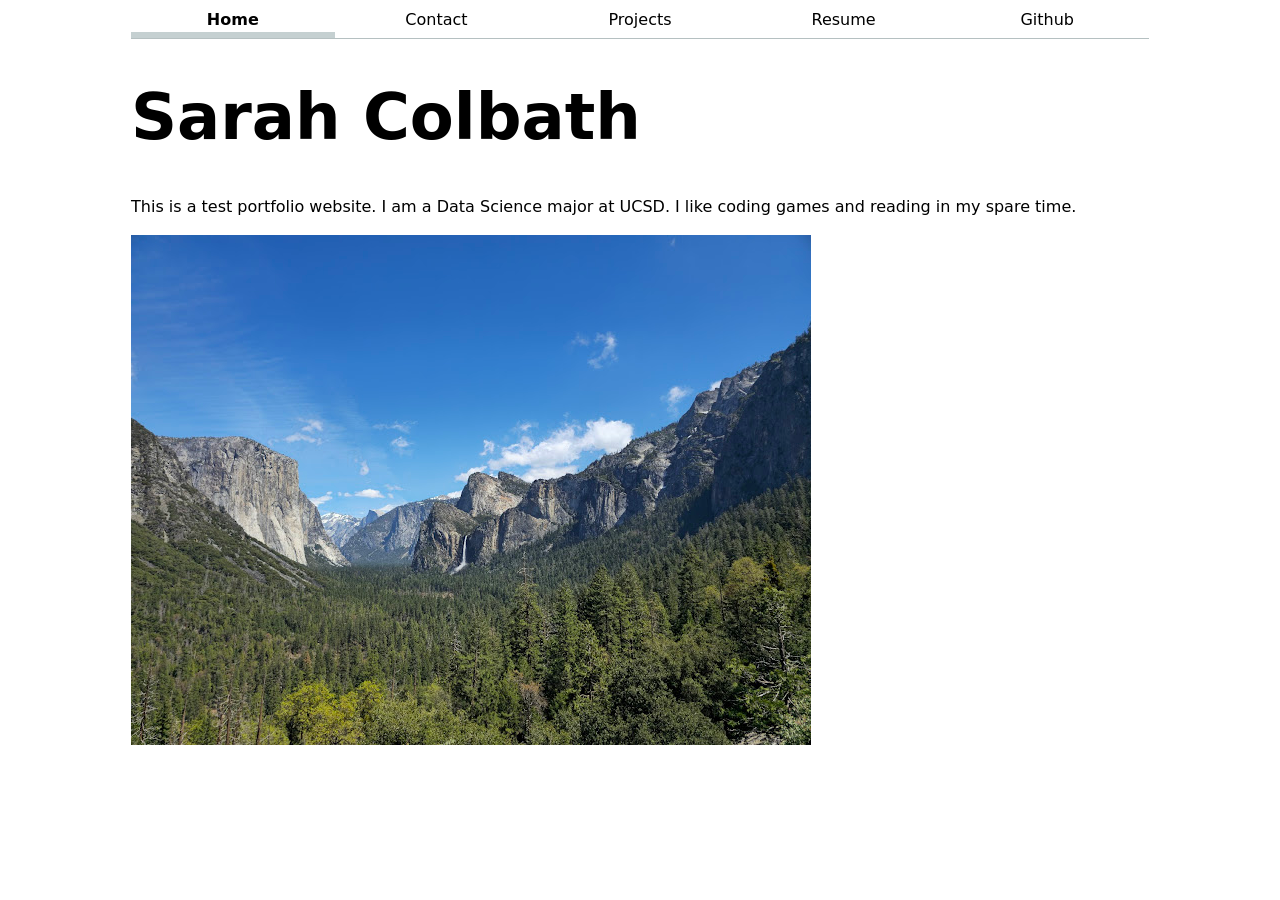
<file: index.html>
<!DOCTYPE html>
<html lang="en">
<head>
    <meta charset="UTF-8">
    <meta name="viewport" content="width=device-width, initial-scale=1.0">
    <title>Sarah Colbath: Personal Site and Portfolio</title>
    <link rel="stylesheet" href="style.css">
</head>
<body>
    <nav>
        <ul>
            <li><a href="index.html" class="current">Home</a></li>
            <li><a href="contact/index.html">Contact</a></li>
            <li><a href="projects/index.html">Projects</a></li>
            <li><a href="resume/index.html">Resume</a></li>
            <li><a href="https://github.com/SarahColbath-UCSD-Student" target="_blank">Github</a></li>
        </ul>
    </nav>
    <h1>Sarah Colbath</h1>
    <p>This is a test portfolio website. I am a Data Science major at UCSD. I like coding games and reading in my spare time.</p>
    <img src="images/yosemite.jpg" alt="An image of yosemite valley showing Half Dome, El Capitan, and Yosemite Falls">
</body>
</html>
</file>
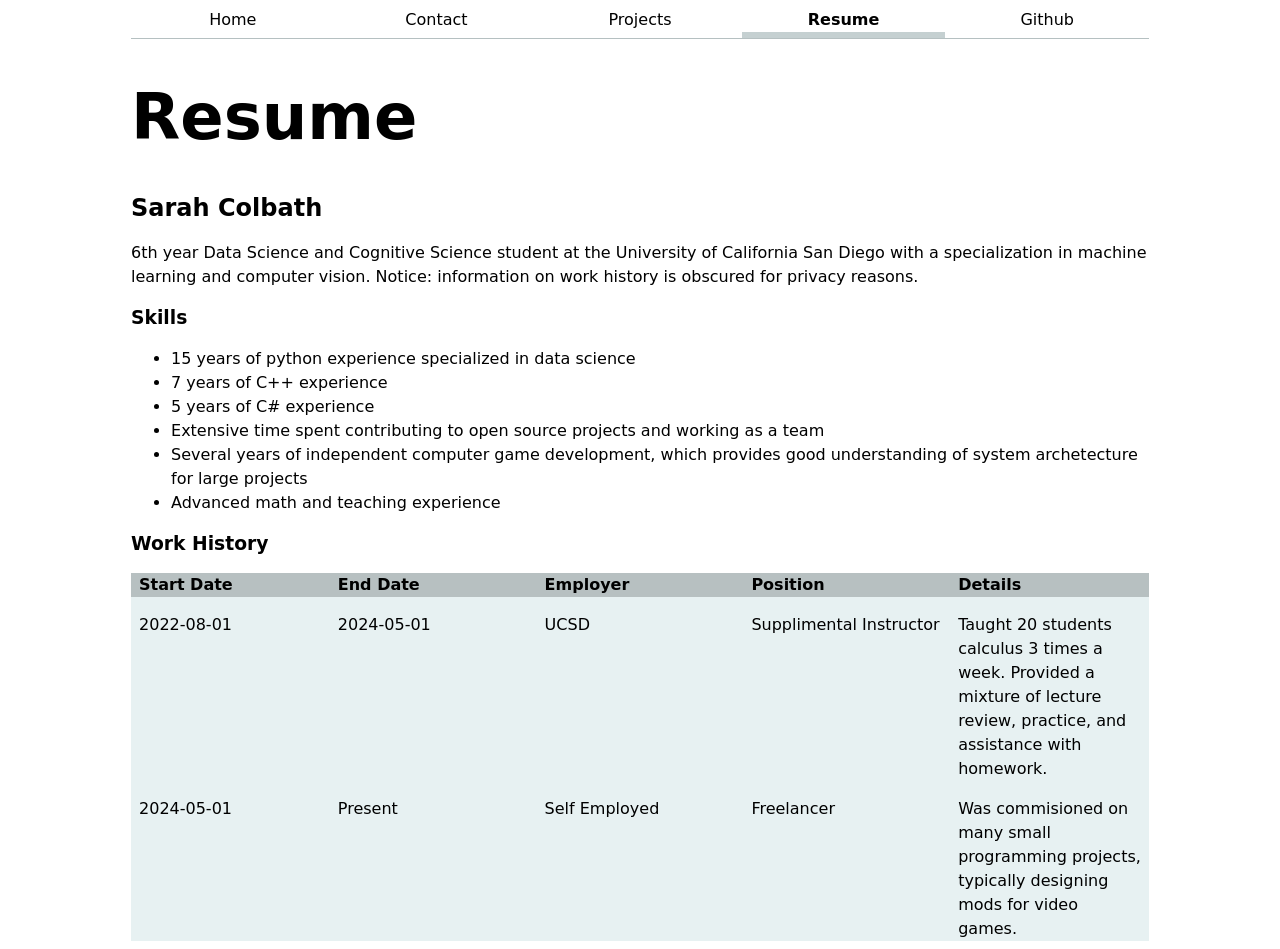
<file: resume/index.html>
<!DOCTYPE html>
<html lang="en">
<head>
    <meta charset="UTF-8">
    <meta name="viewport" content="width=device-width, initial-scale=1.0">
    <title>Resume</title>
    <link rel="stylesheet" href="../style.css">
</head>
<body>
    <nav>
        <ul>
            <li><a href="../index.html">Home</a></li>
            <li><a href="../contact/index.html">Contact</a></li>
            <li><a href="../projects/index.html">Projects</a></li>
            <li><a href="../resume/index.html" class="current">Resume</a></li>
            <li><a href="https://github.com/SarahColbath-UCSD-Student" target="_blank">Github</a></li>
        </ul>
    </nav>
    <h1>Resume</h1>
    <section>
        <h2>Sarah Colbath</h2>
        <p>6th year Data Science and Cognitive Science student at the University of California San Diego with a specialization in machine learning and computer vision. Notice: information on work history is obscured for privacy reasons.</p>
    </section>
    <section>
        <h3>Skills</h3>
        <ul>
            <li>15 years of python experience specialized in data science</li>
            <li>7 years of C++ experience</li>
            <li>5 years of C# experience</li>
            <li>Extensive time spent contributing to open source projects and working as a team </li>
            <li>Several years of independent computer game development, which provides good understanding of system archetecture for large projects</li>
            <li>Advanced math and teaching experience</li>
        </ul>
    </section>
    <section>
        <h3>Work History</h3>
        <div class="work-history">
            <article class="header">
                <div>Start Date</div>
                <div>End Date</div>
                <div>Employer</div>
                <div>Position</div>
                <div>Details</div>
            </article>
            <article>
                <time datetime="2022-08-01">2022-08-01</time>
                <time datetime="2024-05-01">2024-05-01</time>
                <div>UCSD</div>
                <div>Supplimental Instructor</div>
                <div>Taught 20 students calculus 3 times a week. Provided a mixture of lecture review, practice, and assistance with homework.</div>
            </article>
            <article>
                <time datetime="2024-05-01">2024-05-01</time>
                <time datetime="2026-04-14">Present</time>
                <div>Self Employed</div>
                <div>Freelancer</div>
                <div>Was commisioned on many small programming projects, typically designing mods for video games.</div>
            </article>
        </div>
    </section>
</body>
</html>
</file>
<file: style.css>
html { 
  --color-accent: oklch(87.922% 0.09219 69.815);
  accent-color: var(--color-accent); 
}

body {
  /* Set line height to 1.5 times the font size
	   and use the OS’s UI font as the website font
	 */
  font: 100%/1.5 system-ui;
  max-width: 100ch;
  margin-inline: auto;
  padding: 0px 10px;
}

nav {
  display: flex;
  margin-bottom: 10px;
  border-bottom-width: 1px;
  border-bottom-style: solid;
  border-bottom-color: oklch(80% 3% 200);

  ul, li {
    display: contents;
  }
}

a {
  flex: 1;
  text-decoration: none;
  color: inherit;
  text-align: center;
  padding-left: 0.5em;
  padding-right: 0.5em;

  &.current {
    font-weight: bold;
    border-bottom-style: solid;
    border-bottom-width: 0.4em;
    border-bottom-color: oklch(85% 3% 200);
  }

  &:hover { 
    border-bottom-style: solid;
    border-bottom-width: 0.4em;
    background-color: oklch(from var(--color-accent) 95% 5% h);
    border-bottom-color: var(--color-accent);
  }
}

form {
  display:grid;
  grid-template-columns: auto 1fr;
  gap: 1em;

  label {
    display: grid;
    grid-template-columns: subgrid;
    grid-column: 1 / -1;
  }

  /*decided on a smaller submit button as I subjectively believe it looks nicer*/
  button {
    grid-column: 2 / -1;
  }
}

div {
  &.projects {
    display: grid;
    grid-template-columns: repeat(auto-fill, minmax(15em, 1fr));
    gap: 1em;

    article {
      grid-template-rows: subgrid;
      grid-row: span 3;
    }

    h2 {
      margin: 0;
      height: 80px; /* ensuring that titles stay aligned when the word wrapping is strange */
    }
  }

  &.work-history {
    display: grid;
    grid-template-columns: repeat(5, 1fr);
    gap: 1em;
    background-color: oklch(95% 0.01 205);

    article.header {
      font-weight: bold;
      background-color: oklch(80% 0.01 205);
    }

    article {
      display: grid;
      grid-template-columns: subgrid;
      grid-column: span 5;
      padding-left: 0.5em;
      padding-right: 0.5em;
    }
  }
}

h1 {
  font-size: 400%;
}

h1, h2, h3, h4, h5, h6 {
  line-height: 1.1;
  text-wrap: balance;
}
</file>
